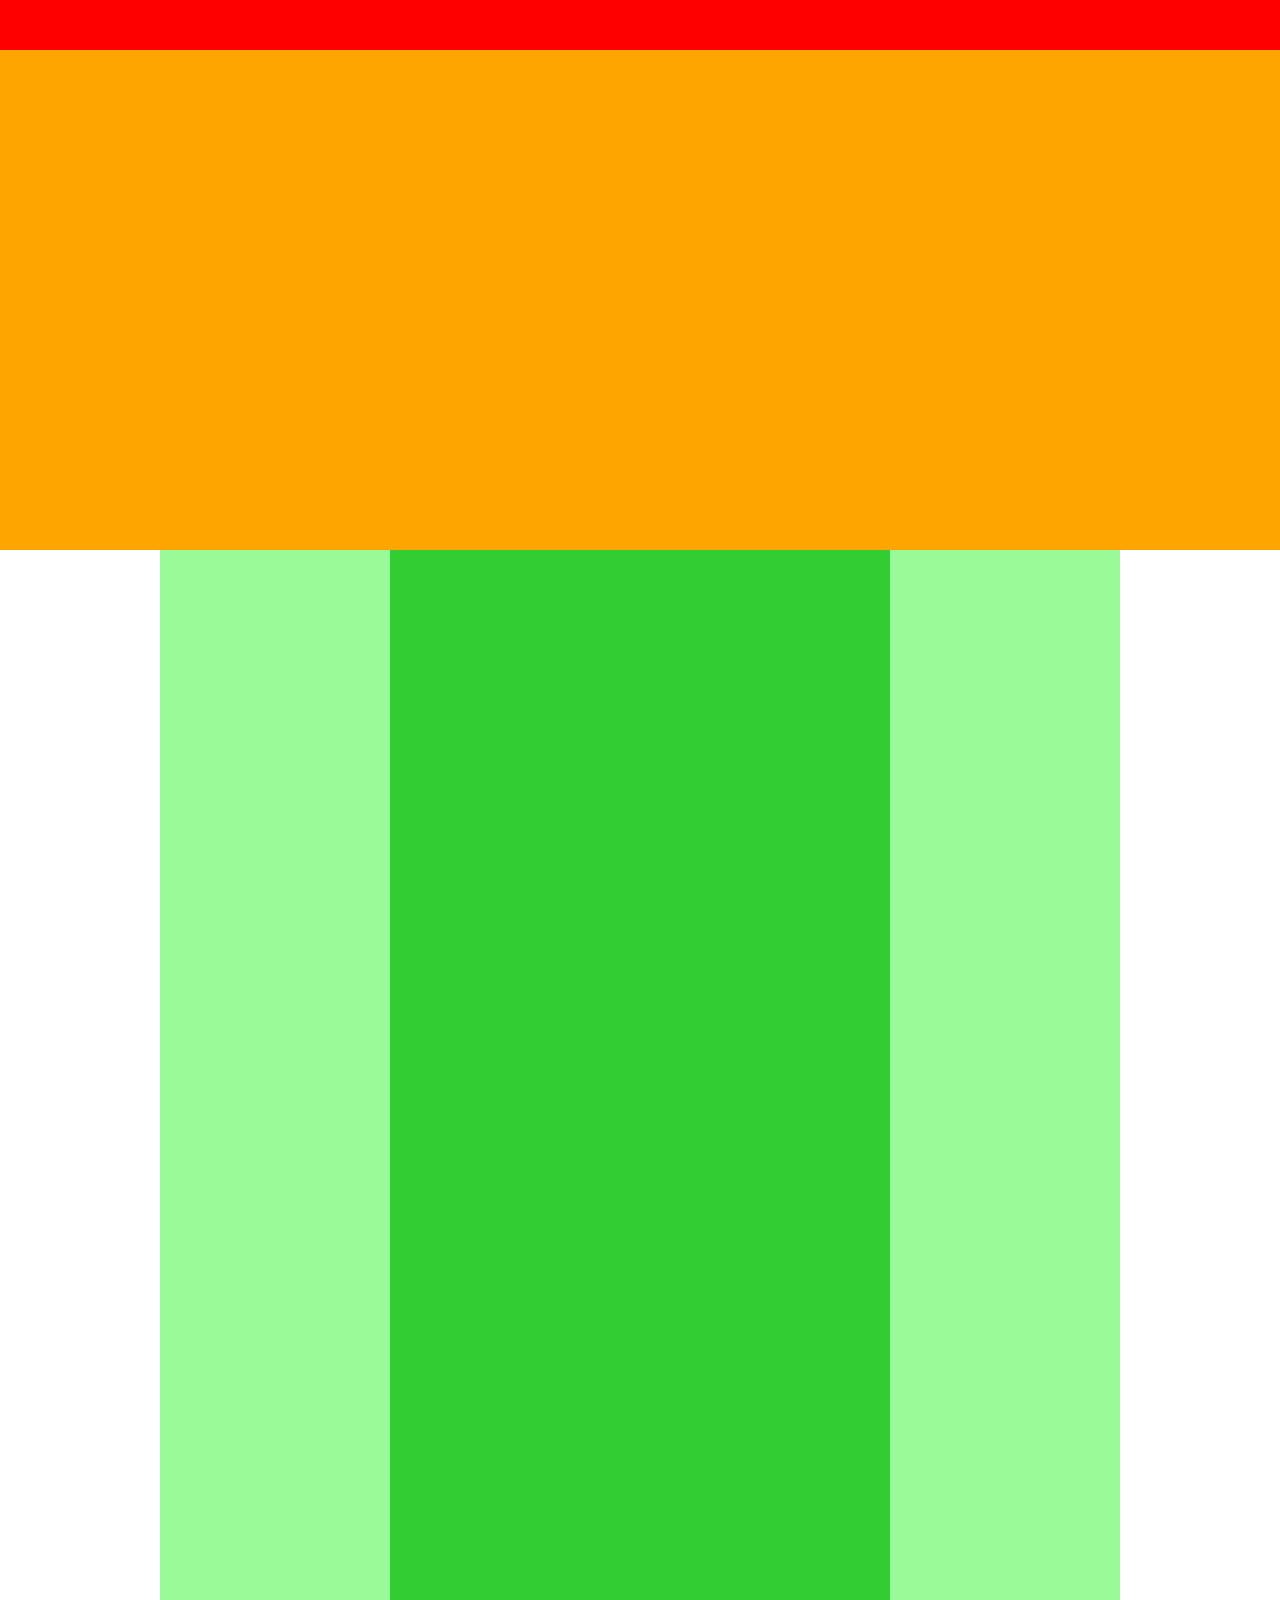
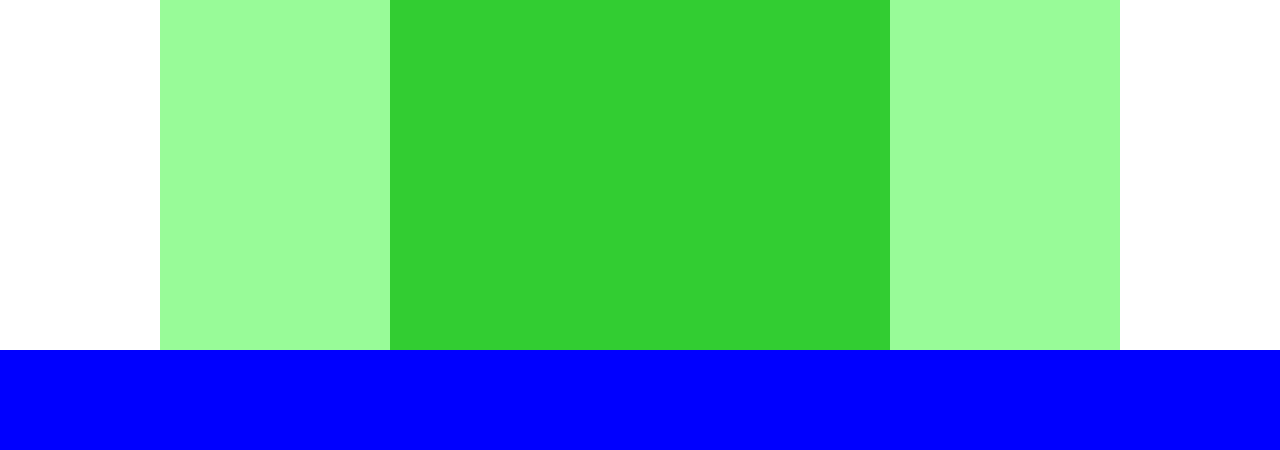
<file: chapter4/index.html>
<!DOCTYPE html>
<html lang="ja">
  <head>
    <meta charset="UTF-8">
    <link rel="stylesheet" href="style.css">
    <title>4章演習</title>
  </head>

  <body>
    <div class="header"></div>

    <div class="main-visual"></div>

    <div class="main">
      <div class="left-sidebar"></div>
      <div class="blog"></div>
      <div class="right-sidebar"></div>
    </div>

    <div class="footer"></div>
  </body>
</html>
</file>
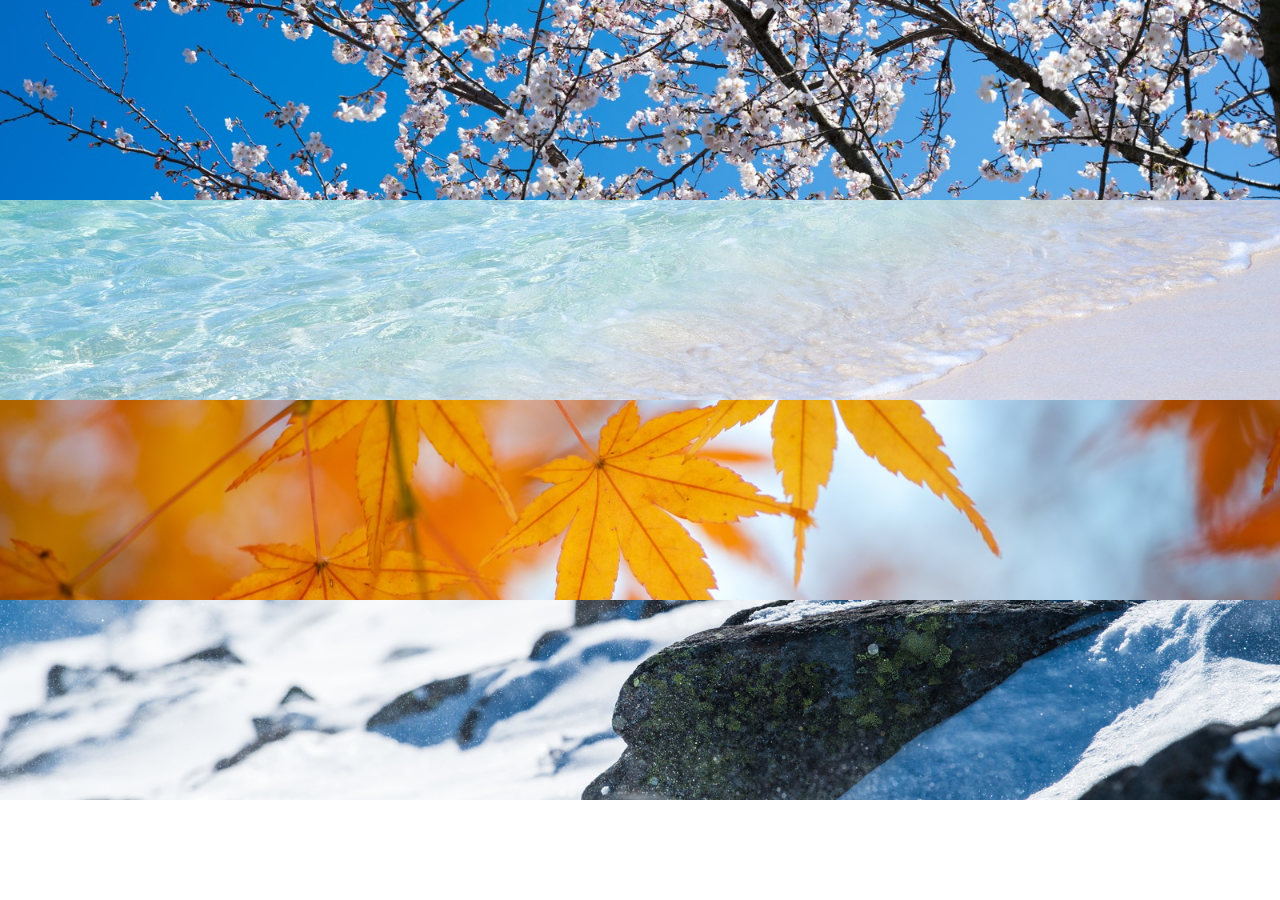
<file: chapter6/index.html>
<!DOCTYPE html>
<html lang="ja">
  <head>
    <meta charset="UTF-8">
    <link rel="stylesheet" href="style.css">
    <title>6章演習</title>
  </head>
  <body>
    <div class="box1"></div>
    <div class="box2"></div>
    <div class="box3"></div>
    <div class="box4"></div>
  </body>
</html>
</file>
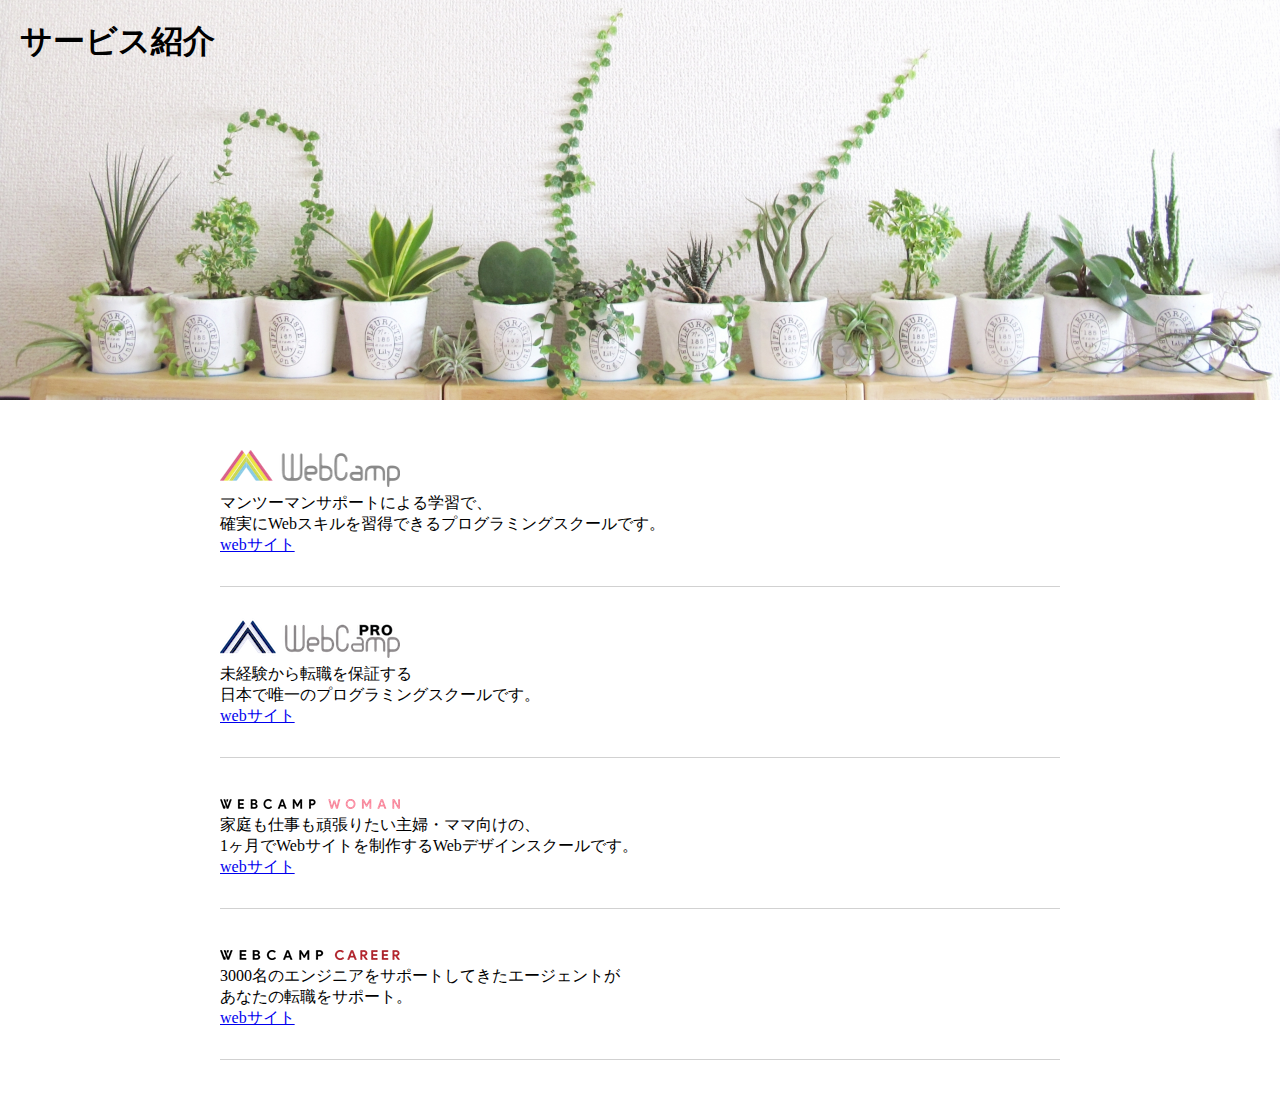
<file: chapter7/index.html>
<!DOCTYPE html>
<html lang="ja">
  <head>
    <meta charset="UTF-8">
    <link rel="stylesheet" href="style.css">
    <title>7章演習</title>
  </head>

  <body>
    <section class="main-visual">
      <h1 class="headline">サービス紹介</h1>
    </section>

    <main>
      <section class="box1">
        <h2>
          <img src="img/wc-logo.png" alt="ロゴ">
        </h2>
        <p>
          マンツーマンサポートによる学習で、
          <br>確実にWebスキルを習得できるプログラミングスクールです。
        </p>
        <a href="index.html">webサイト</a>
      </section>
      <section class="box2">
        <h2>
          <img src="img/wcp-logo.png" alt="ロゴ">
        </h2>
        <p>
          未経験から転職を保証する
          <br>日本で唯一のプログラミングスクールです。
        </p>
        <a href="index.html">webサイト</a>
      </section>
      <section class="box3">
        <h2>
          <img src="img/wcw-logo.png" alt="ロゴ">
        </h2>
        <p>
          家庭も仕事も頑張りたい主婦・ママ向けの、
          <br>1ヶ月でWebサイトを制作するWebデザインスクールです。
        </p>
        <a href="index.html">webサイト</a>
      </section>
      <section class="box4">
        <h2>
          <img src="img/wcc-logo.png" alt="ロゴ">
        </h2>
        <p>
          3000名のエンジニアをサポートしてきたエージェントが
          <br>あなたの転職をサポート。
        </p>
        <a href="index.html">webサイト</a>
      </section>
    </main>
  </body>
</html>
</file>
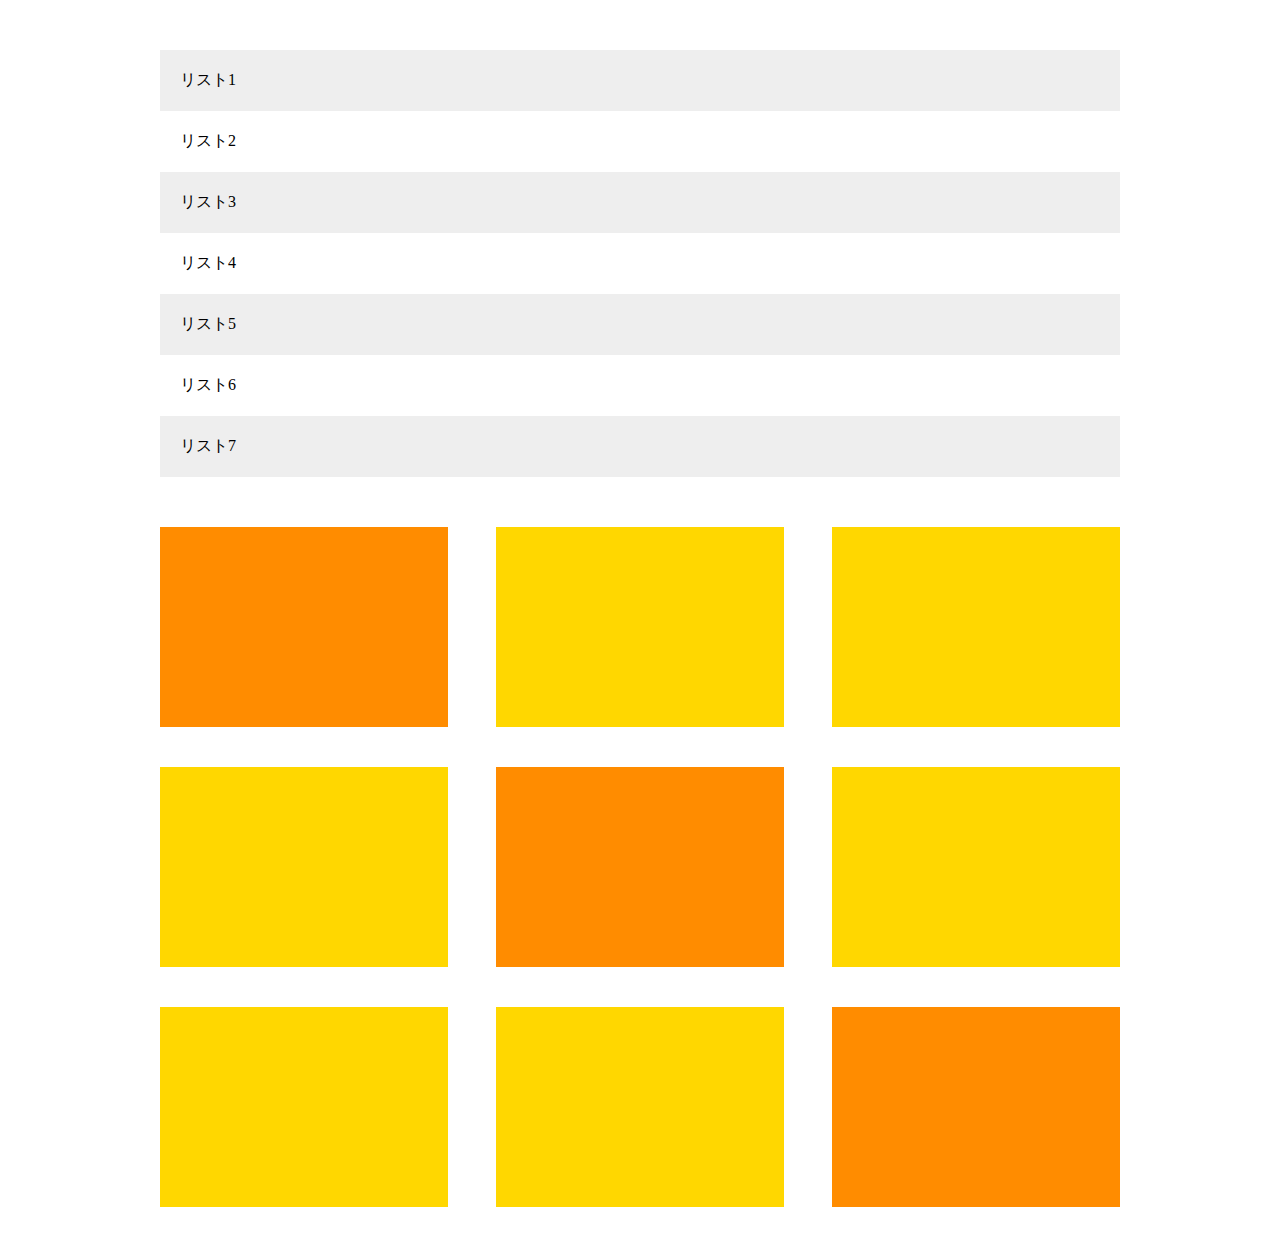
<file: chapter8/index.html>
<!DOCTYPE html>
  <html lang="ja">
  <head>
    <meta charset="UTF-8">
    <link rel="stylesheet" href="style.css">
    <title>8章演習</title>
  </head>

  <body>
    <main>
      <ul class="item-list">
        <li class="item">リスト1</li>
        <li class="item">リスト2</li>
        <li class="item">リスト3</li>
        <li class="item">リスト4</li>
        <li class="item">リスト5</li>
        <li class="item">リスト6</li>
        <li class="item">リスト7</li>
      </ul>
      <div class="box-list">
        <div class="box"></div>
        <div class="box"></div>
        <div class="box"></div>
        <div class="box"></div>
        <div class="box"></div>
        <div class="box"></div>
        <div class="box"></div>
        <div class="box"></div>
        <div class="box"></div>
      </div>
    </main>
  </body>
</html>
</file>
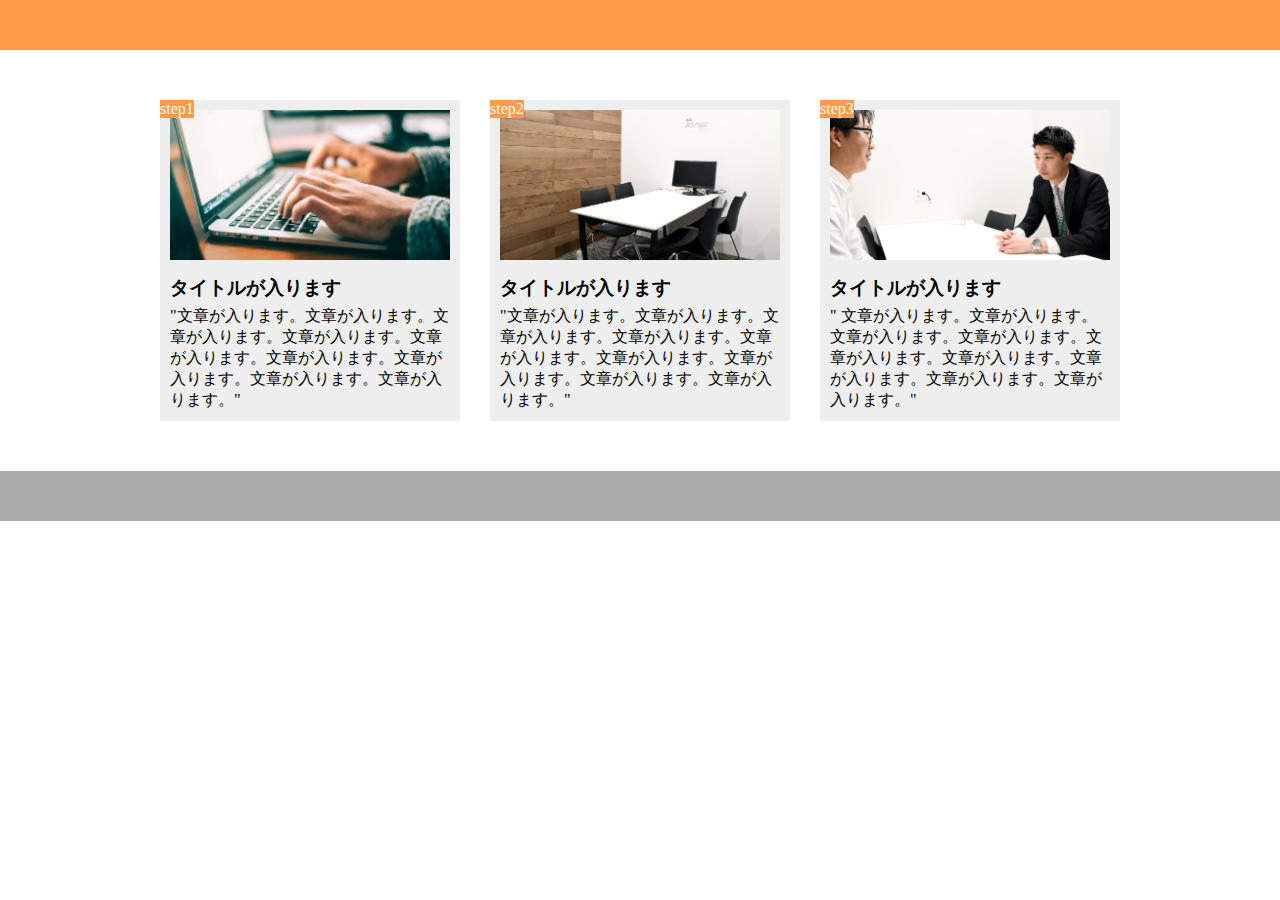
<file: chapter9/index.html>
<!DOCTYPE html>
<html lang="ja">
  <head>
    <meta charset="UTF-8">
    <link rel="stylesheet" href="style.css">
    <title>9章演習</title>
  </head>
  <body>
    <header></header>
    <main>
      <div class="step-box">
        <div class="step-img1"></div>
        <span class="step-number">step1</span>
        <h3 class="title">タイトルが入ります</h3>
        <p class="text">
          "文章が入ります。文章が入ります。文章が入ります。文章が入ります。文章が入ります。文章が入ります。文章が入ります。文章が入ります。文章が入ります。"
        </p>
      </div>

      <div class="step-box">
        <div class="step-img2"></div>
        <span class="step-number">step2</span>
        <h3 class="title">タイトルが入ります</h3>
        <p class="text">
          "文章が入ります。文章が入ります。文章が入ります。文章が入ります。文章が入ります。文章が入ります。文章が入ります。文章が入ります。文章が入ります。"
        </p>
      </div>

      <div class="step-box">
        <div class="step-img3"></div>
        <span class="step-number">step3</span>
        <h3 class="title">タイトルが入ります</h3>
        <p class="text">"
          文章が入ります。文章が入ります。文章が入ります。文章が入ります。文章が入ります。文章が入ります。文章が入ります。文章が入ります。文章が入ります。"
        </p>
      </div>
    </main>
    <footer></footer>
  </body>
</html>
</file>
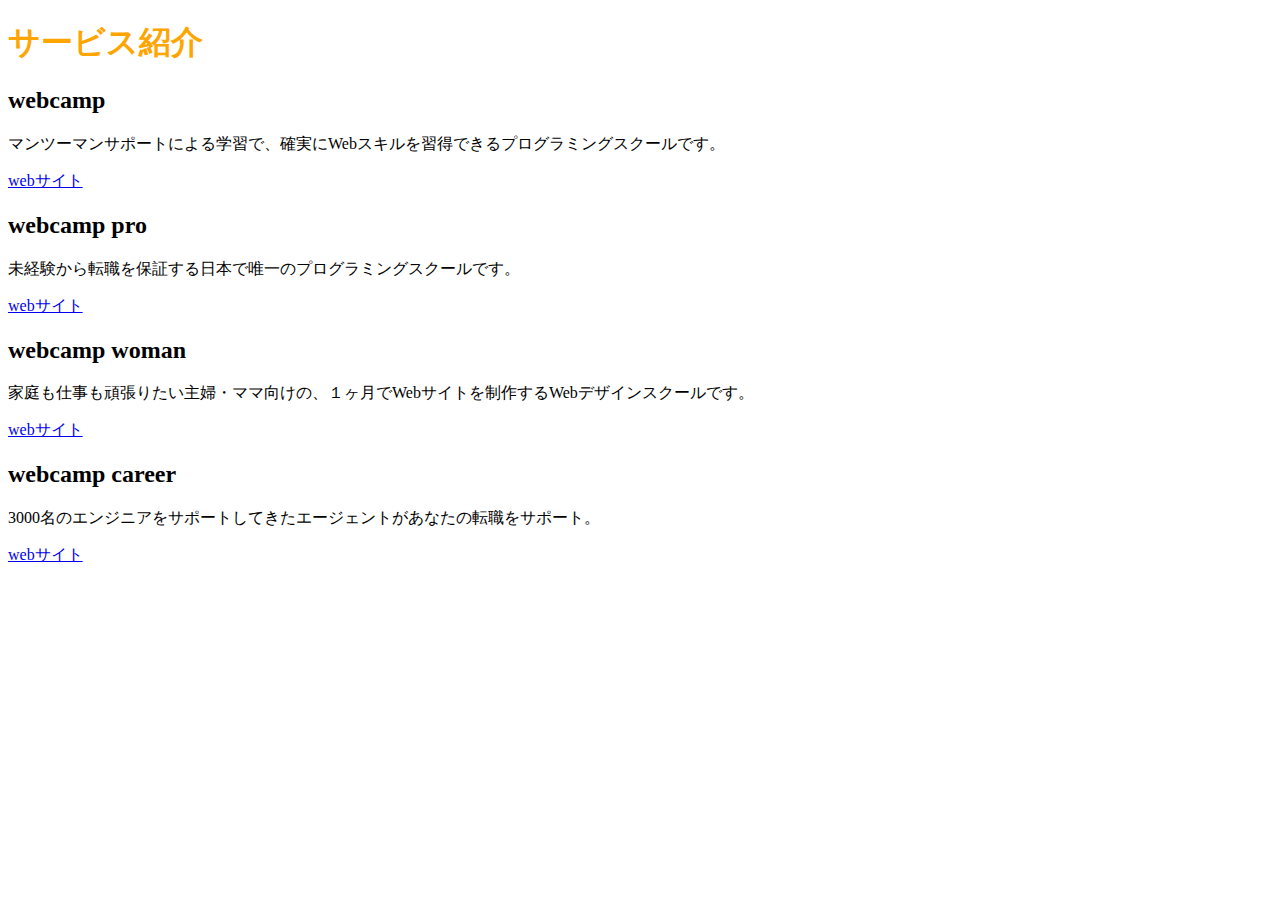
<file: chapter2/index1.html>
<!DOCTYPE html>
<html lang="ja">
  <head>
    <meta charset="UTF-8">
    <title>2章演習</title>
    <link rel="stylesheet" href="style1.css">
  </head>
  <body>
    <h1>サービス紹介</h1>
    <h2>webcamp</h2>
    <p>マンツーマンサポートによる学習で、確実にWebスキルを習得できるプログラミングスクールです。</p>
    <a href="https//">webサイト</a>

    <h2>webcamp pro</h2>
    <p>未経験から転職を保証する日本で唯一のプログラミングスクールです。</p>
    <a href="https//">webサイト</a>

    <h2>webcamp woman</h2>
    <p>家庭も仕事も頑張りたい主婦・ママ向けの、１ヶ月でWebサイトを制作するWebデザインスクールです。</p>
    <a href="https//">webサイト</a>
    
    <h2>webcamp career</h2>
    <p>3000名のエンジニアをサポートしてきたエージェントがあなたの転職をサポート。</p>
    <a href="https//">webサイト</a>
  </body>
</html>
</file>
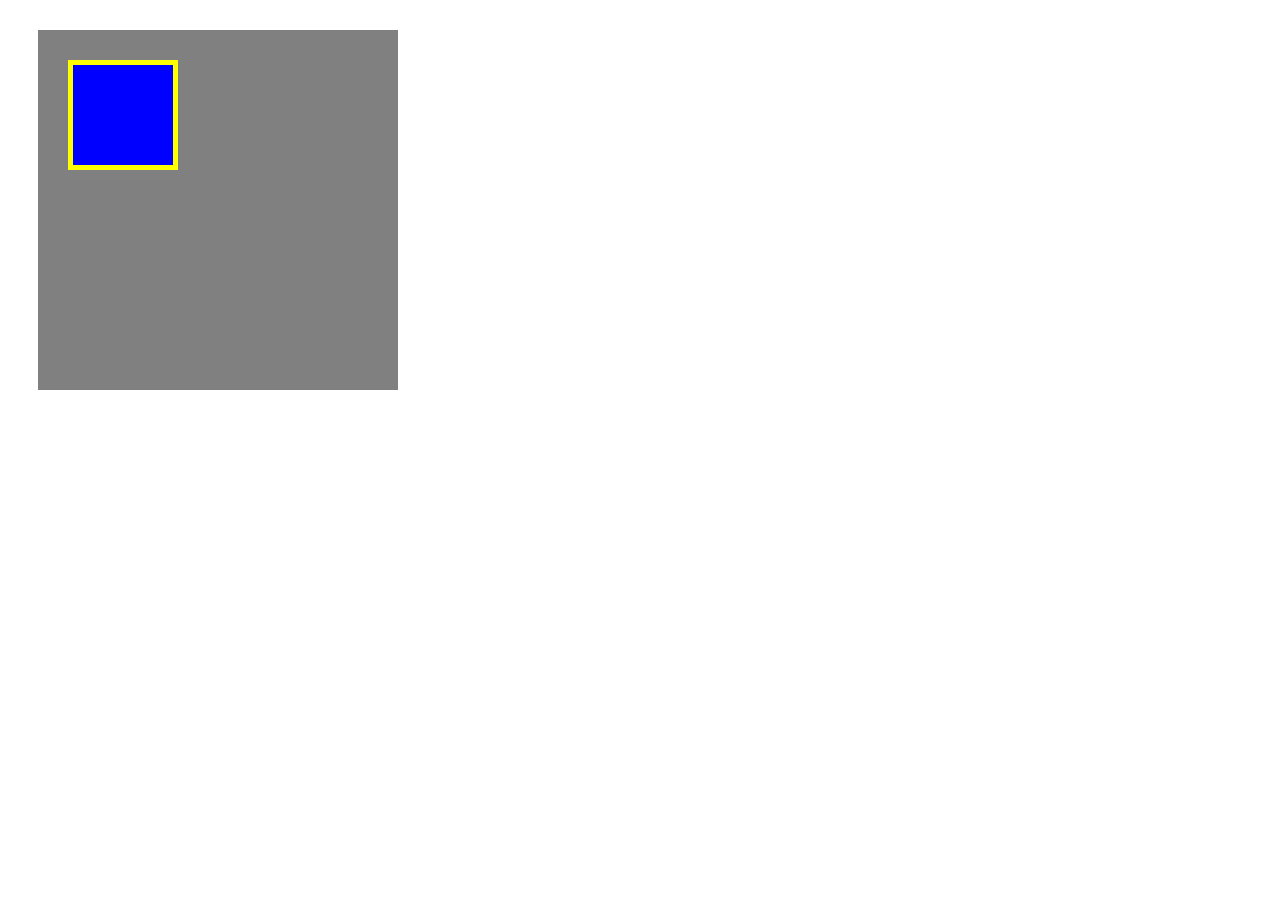
<file: chapter3/box.html>
<!DOCTYPE html>
<html lang="ja">
  <head>
    <meta charset="UTF-8" />
    <link rel="stylesheet" href="box.css" />
    <title>BOX</title>
  </head>

  <body>
    <!-- box1用のdiv -->
    <div class="box1">
      <div class="box2"></div>    </div>
  </body>
</html>
</file>
<file: chapter4/style.css>
* {
  margin: 0;
  padding: 0;
  box-sizing: border-box;
}

.header {
  width: 100%;
  height: 50px;
  background-color: red;
}

.main-visual {
  width: 100%;
  height: 500px;
  background-color: orange;
}

.main {
  width: 960px;
  display: flex;
  justify-content: center;
  margin: 0 auto;
}

.left-sidebar {
  width: 230px;
  height: 1400px;
  background: palegreen;
}

.blog {
  width: 500px;
  height: 1400px;
  background: limegreen;
}

.right-sidebar {
  width: 230px;
  height: 1400px;
  background: palegreen;
}

.footer {
  width: 100%;
  height: 100px;
  background: blue;
}
</file>
<file: chapter6/style.css>
* {
  margin: 0;
  padding: 0;
  box-sizing: border-box;
}

.box1 {
  height: 200px;
  background-image: url(img/box1.jpg);
  background-size: cover;
  background-position: center;
}

.box2 {
  height: 200px;
  background-image: url(img/box2.jpg);
  background-size: cover;
  background-position: center;
}

.box3 {
  height: 200px;
  background-image: url(img/box3.jpg);
  background-size: cover;
  background-position: center;
}

.box4 {
  height: 200px;
  background-image: url(img/box4.jpg);
  background-size: cover;
  background-position: center;
}
</file>
<file: chapter7/style.css>
* {
  margin: 0;
  padding: 0;
  box-sizing: border-box;
}

.main-visual {
  width: 100%;
  height: 400px;
  background-image: url(img/mv.jpg);
  background-size: cover;
  background-position: bottom;
}

.headline {
  padding: 20px;
}

main {
  width: 840px;
  margin: 50px auto;
}

.box1,.box2,.box3 {
  margin-bottom: 30px;
  border-bottom: 1px solid #d1d1d1;
  padding-bottom: 30px;
}

.box4 {
  border-bottom: 1px solid #d1d1d1;
  padding-bottom: 30px;
}
</file>
<file: chapter8/style.css>
* {
  margin: 0;
  padding: 0;
  box-sizing: border-box;
}

main {
  width: 960px;
  margin: 50px auto;
}

.item-list {
  margin-bottom: 50px;
}

.item {
  padding: 20px;
  list-style: none;
}

.item:nth-child(odd) {
  background-color: #eee;
}

.box-list {
  display: flex;
  flex-wrap: wrap;
}

.box {
  background-color: #ffd700;
  width: 30%;
  height: 200px;
  margin-right: 5%;
  margin-bottom: 40px;
}

.box:first-child,
.box:nth-child(5),
.box:last-child {
  background-color: #ff8c00;
}

.box:nth-child(3n) {
  margin-right: 0;
}

.box:nth-last-child(-n + 3) {
  margin-bottom: 0;
}
</file>
<file: chapter9/style.css>
* {
  margin: 0;
  padding: 0;
  box-sizing: border-box;
}

header {
  height: 50px;
  background-color: #ff9a4b;
}

main {
  width: 960px;
  margin: 50px auto;
  display: flex;
}

.step-box {
  width: 300px;
  margin-right: 30px;
  padding: 10px;
  position: relative;
  background-color: #eee;
}

.step-box:last-child {
  margin-right: 0;
}

.step-img1 {
  height: 150px;
  background-image: url(img/flow01.png);
  background-position: bottom;
  background-size: cover;
}

.step-img2 {
  height: 150px;
  background-image: url(img/flow02.png);
  background-position: bottom;
  background-size: cover;
}

.step-img3 {
  height: 150px;
  background-image: url(img/flow03.png);
  background-position: bottom;
  background-size: cover;
}

.step-number {
  position: absolute;
  top: 0;
  left: 0;
  background-color: #ff9a4b;
  color: #fff;
}

.title {
  margin: 15px 0 5px;
}

footer {
  height: 50px;
  background-color: #aaa;
}
</file>
<file: chapter2/style1.css>
h1 {
  color: orange;
}
</file>
<file: chapter3/box.css>
.box1 {
  width: 300px;
  height: 300px;
  background-color: #808080;
  margin: 30px;
  padding: 30px;
}

.box2 {
  width: 100px;
  height: 100px;
  background-color: blue;
  border: 5px solid yellow;
}
</file>
